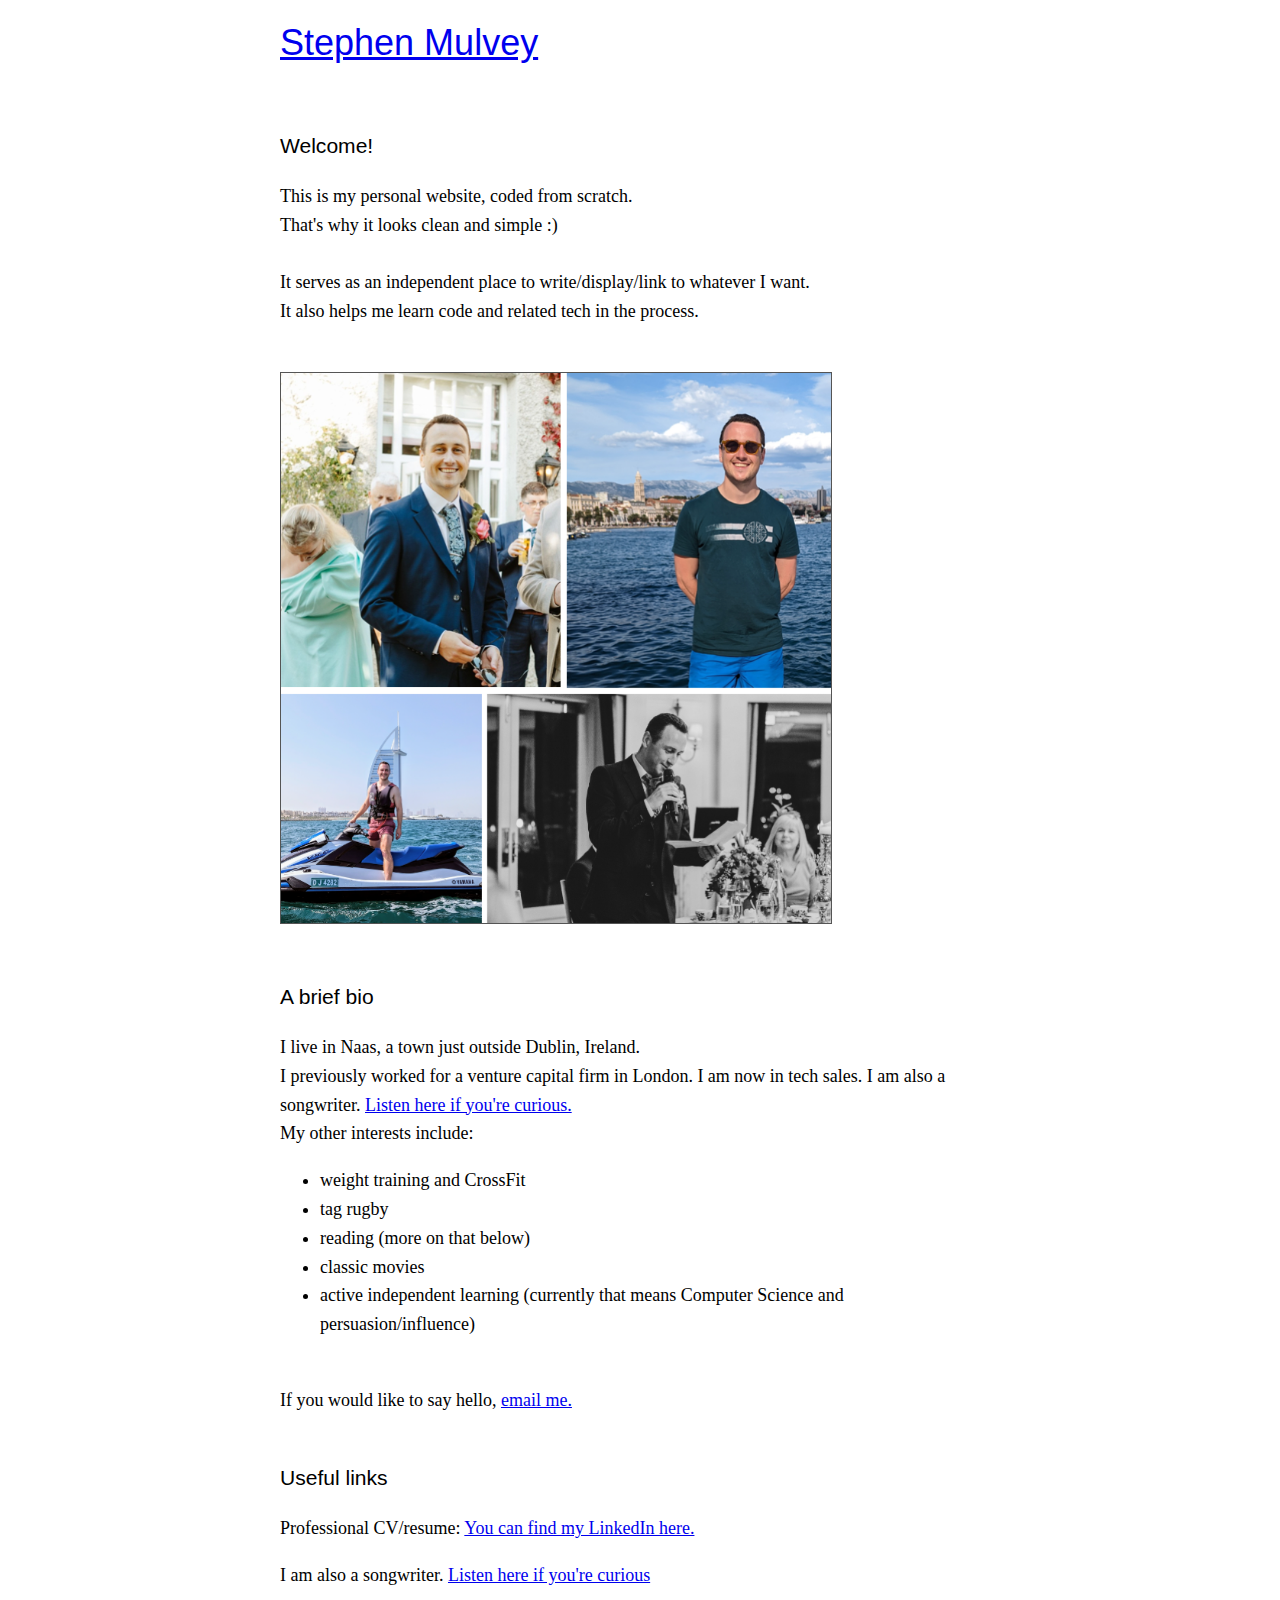
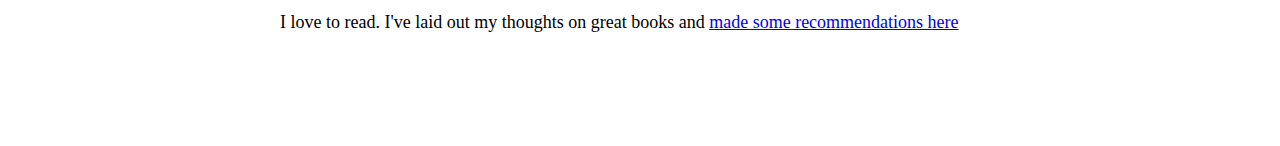
<file: index.html>
<!DOCTYPE html>
<html>


<head>
 
<meta name="viewport" content="width=device-width, initial-scale=1.0">
  
<link rel="stylesheet" href="style.css">

  <style>
img {
  border: 1px solid #555;
}
</style>

 </head>

<body>

<h1><a href=https://stephenmulvey.net>Stephen Mulvey</a></h1>
<br>
<h3> Welcome! </h3>
<p> This is my personal website, coded from scratch. <br>
That's why it looks clean and simple :) <br>
<br>
It serves as an independent place to write/display/link to whatever I want. <br>
It also helps me learn code and related tech in the process. <br>
</p>
<br>
<img src="Website Photo.png" alt="Images of Stephen" width="550" height="550"><br>
<br>
<h3> A brief bio </h3> 
<p>I live in Naas, a town just outside Dublin, Ireland.<br>
I previously worked for a venture capital firm in London. I am now in tech sales. I am also a songwriter. 
 <a href="https://open.spotify.com/track/0FRUKaNQhztqMc3tGwEoov?si=rmYVUPjXTNm8-CFqXqunXQ&context=spotify%3Aalbum%3A4McOOcL7lzdKR31S01Wnu7">Listen here if you're curious.</a><br>
My other interests include: 
 <ul>
  <li>weight training and CrossFit</li>
  <li>tag rugby</li>
  <li>reading (more on that below) </li>
  <li>classic movies </li>
  <li>active independent learning (currently that means Computer Science and persuasion/influence)  </li>
</ul>
<br>
If you would like to say hello, <a href=mailto:stephenmulvey1@gmail.com>email me.</a><br>
<br>
<h3> Useful links </h3> 
<p>Professional CV/resume: <a href="https://www.linkedin.com/in/stephenmulvey/">You can find my LinkedIn here.</a>
<br>
<p> I am also a songwriter.  
<a href="https://open.spotify.com/track/0FRUKaNQhztqMc3tGwEoov?si=rmYVUPjXTNm8-CFqXqunXQ&context=spotify%3Aalbum%3A4McOOcL7lzdKR31S01Wnu7">Listen here if you're curious</a>
<br>
 <p> I love to read. I've laid out my thoughts on great books and 
<a href="https://stephenmulvey.net/reading.html">made some recommendations here</a>
<br>
<br>
<br>
<br>



</body>
</html>
</file>
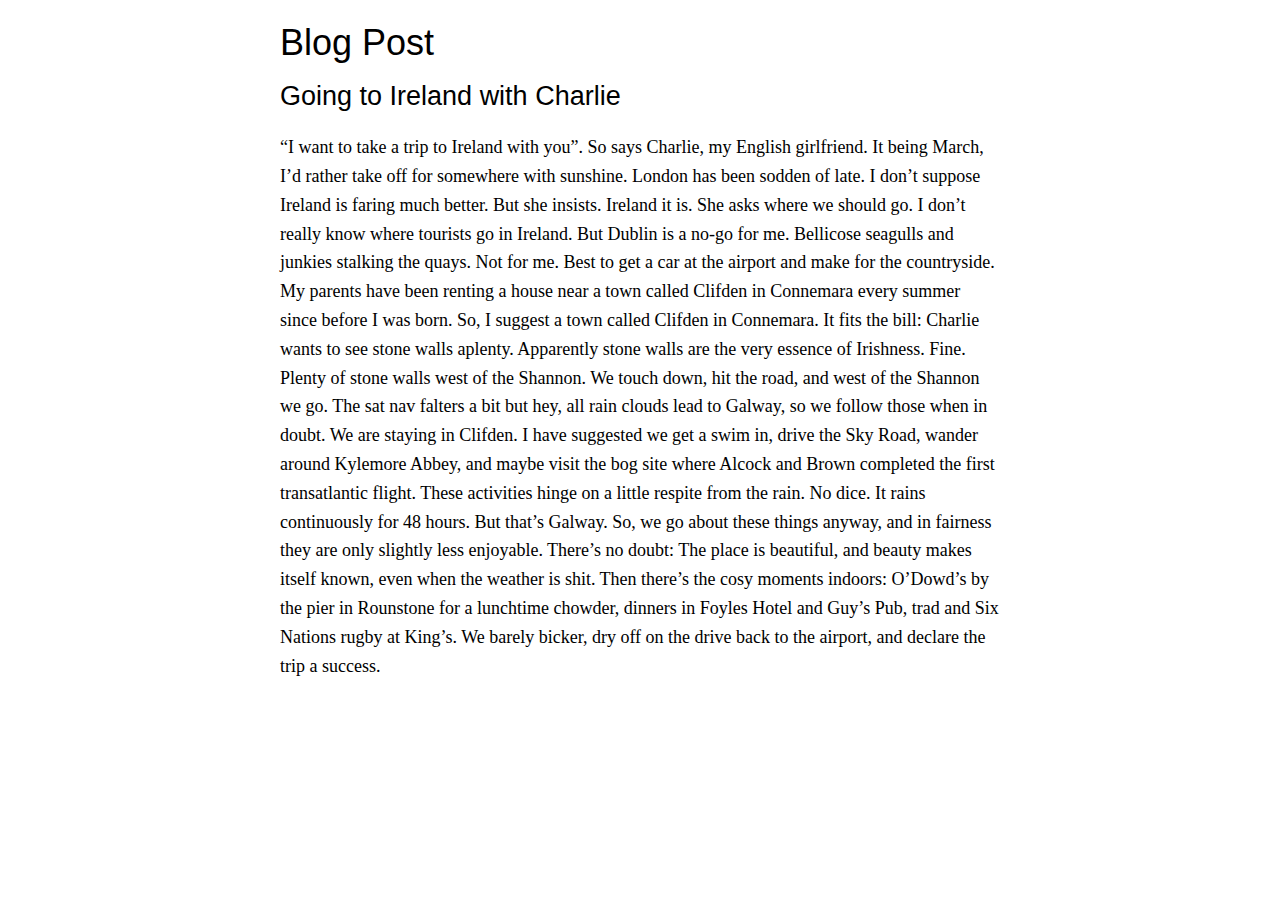
<file: blog-post-ireland-trip.html>
<!DOCTYPE html>
<html>


<head>

<link rel="stylesheet" href="style.css">

</head>



<body>

<h1>Blog Post</h1>

<h2> Going to Ireland with Charlie </h2>

<p> “I want to take a trip to Ireland with you”. So says Charlie, my English girlfriend. It being March, I’d rather take off for somewhere with sunshine. London has been sodden of late. I don’t suppose Ireland is faring much better. But she insists. Ireland it is. 

She asks where we should go. I don’t really know where tourists go in Ireland. But Dublin is a no-go for me. Bellicose seagulls and junkies stalking the quays. Not for me. 

Best to get a car at the airport and make for the countryside. My parents have been renting a house near a town called Clifden in Connemara every summer since before I was born. So, I suggest a town called Clifden in Connemara. It fits the bill: Charlie wants to see stone walls aplenty. Apparently stone walls are the very essence of Irishness. Fine. Plenty of stone walls west of the Shannon. 

We touch down, hit the road, and west of the Shannon we go. The sat nav falters a bit but hey, all rain clouds lead to Galway, so we follow those when in doubt. 

We are staying in Clifden. I have suggested we get a swim in, drive the Sky Road, wander around Kylemore Abbey, and maybe visit the bog site where Alcock and Brown completed the first transatlantic flight. 

These activities hinge on a little respite from the rain. No dice. It rains continuously for 48 hours. But that’s Galway. So, we go about these things anyway, and in fairness they are only slightly less enjoyable. There’s no doubt: The place is beautiful, and beauty makes itself known, even when the weather is shit. 

Then there’s the cosy moments indoors: O’Dowd’s by the pier in Rounstone for a lunchtime chowder, dinners in Foyles Hotel and Guy’s Pub, trad and Six Nations rugby at King’s. 

We barely bicker, dry off on the drive back to the airport, and declare the trip a success. 


<br>




</body>
</html>
</file>
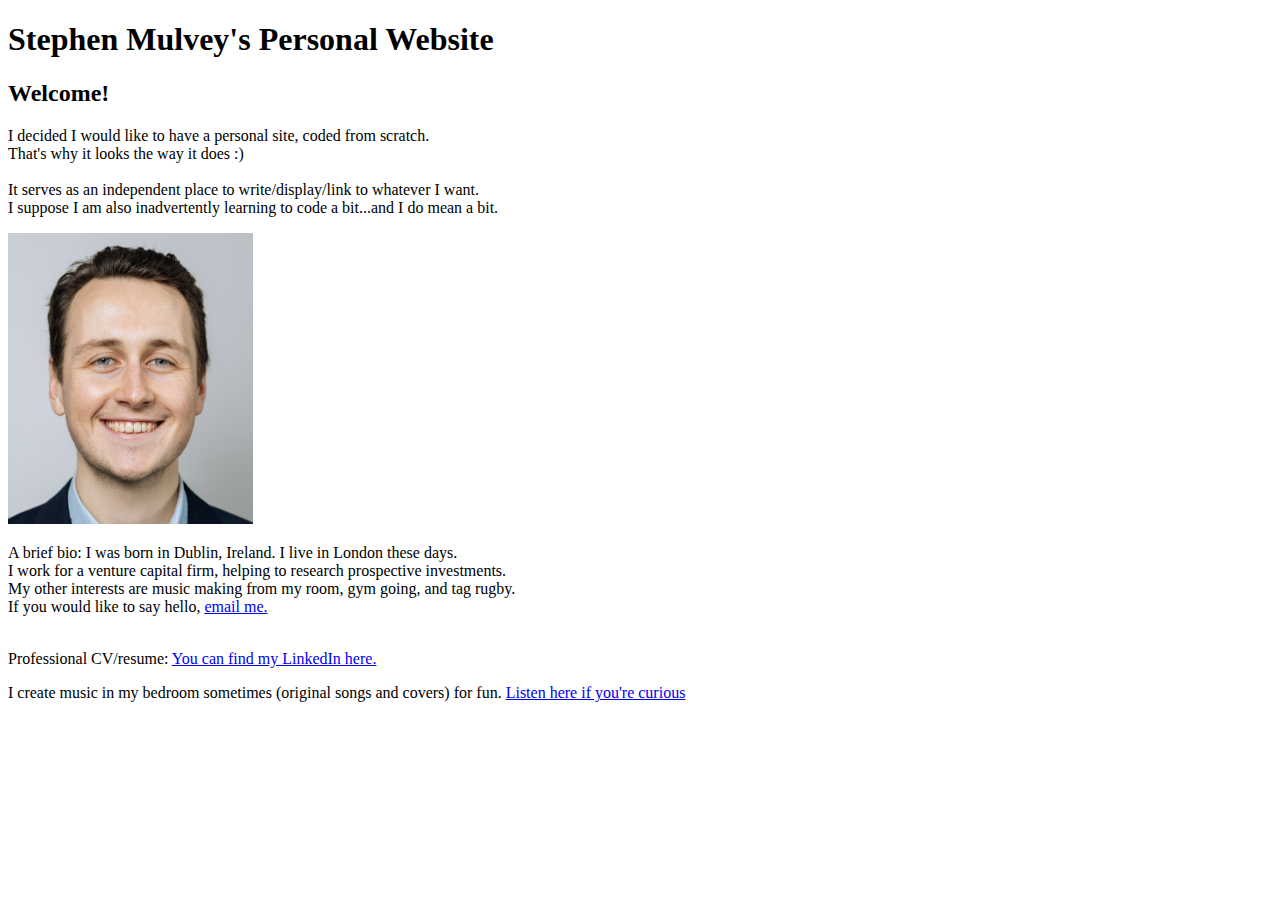
<file: hello.html>
<!DOCTYPE html>
<html>


<head>

<meta http-equiv="Content-Type" content="text/html; charset=UTF-8">

<style>

body {background-color: white
;}

h1   {
color: black;
}

p    {
color: black;
}

</style>

</head>



<body>

<h1>Stephen Mulvey's Personal Website</h1>

<h2> Welcome! </h2>

<p> I decided I would like to have a personal site, coded from scratch. <br>
That's why it looks the way it does :) <br>
<br>
It serves as an independent place to write/display/link to whatever I want. <br>
I suppose I am also inadvertently learning to code a bit...and I do mean a bit. <br>
</p>
<img src="headshot.jpg" alt="Stephen's headshot" width="244.6" height="291.4"><br>
<p>A brief bio: I was born in Dublin, Ireland. I live in London these days.<br>
I work for a venture capital firm, helping to research prospective investments. <br>
My other interests are music making from my room, gym going, and tag rugby. <br>
If you would like to say hello, <a href=mailto:stephenmulvey1@gmail.com>email me.</a><br>
<br>
<p>Professional CV/resume: <a href="https://www.linkedin.com/in/stephenmulvey/">You can find my LinkedIn here.</a><br>
<p> I create music in my bedroom sometimes (original songs and covers) for fun. 
<a href="https://stephenmulvey.bandcamp.com/album/april-23-project/">Listen here if you're curious</a>
</p>



</body>
</html>
</file>
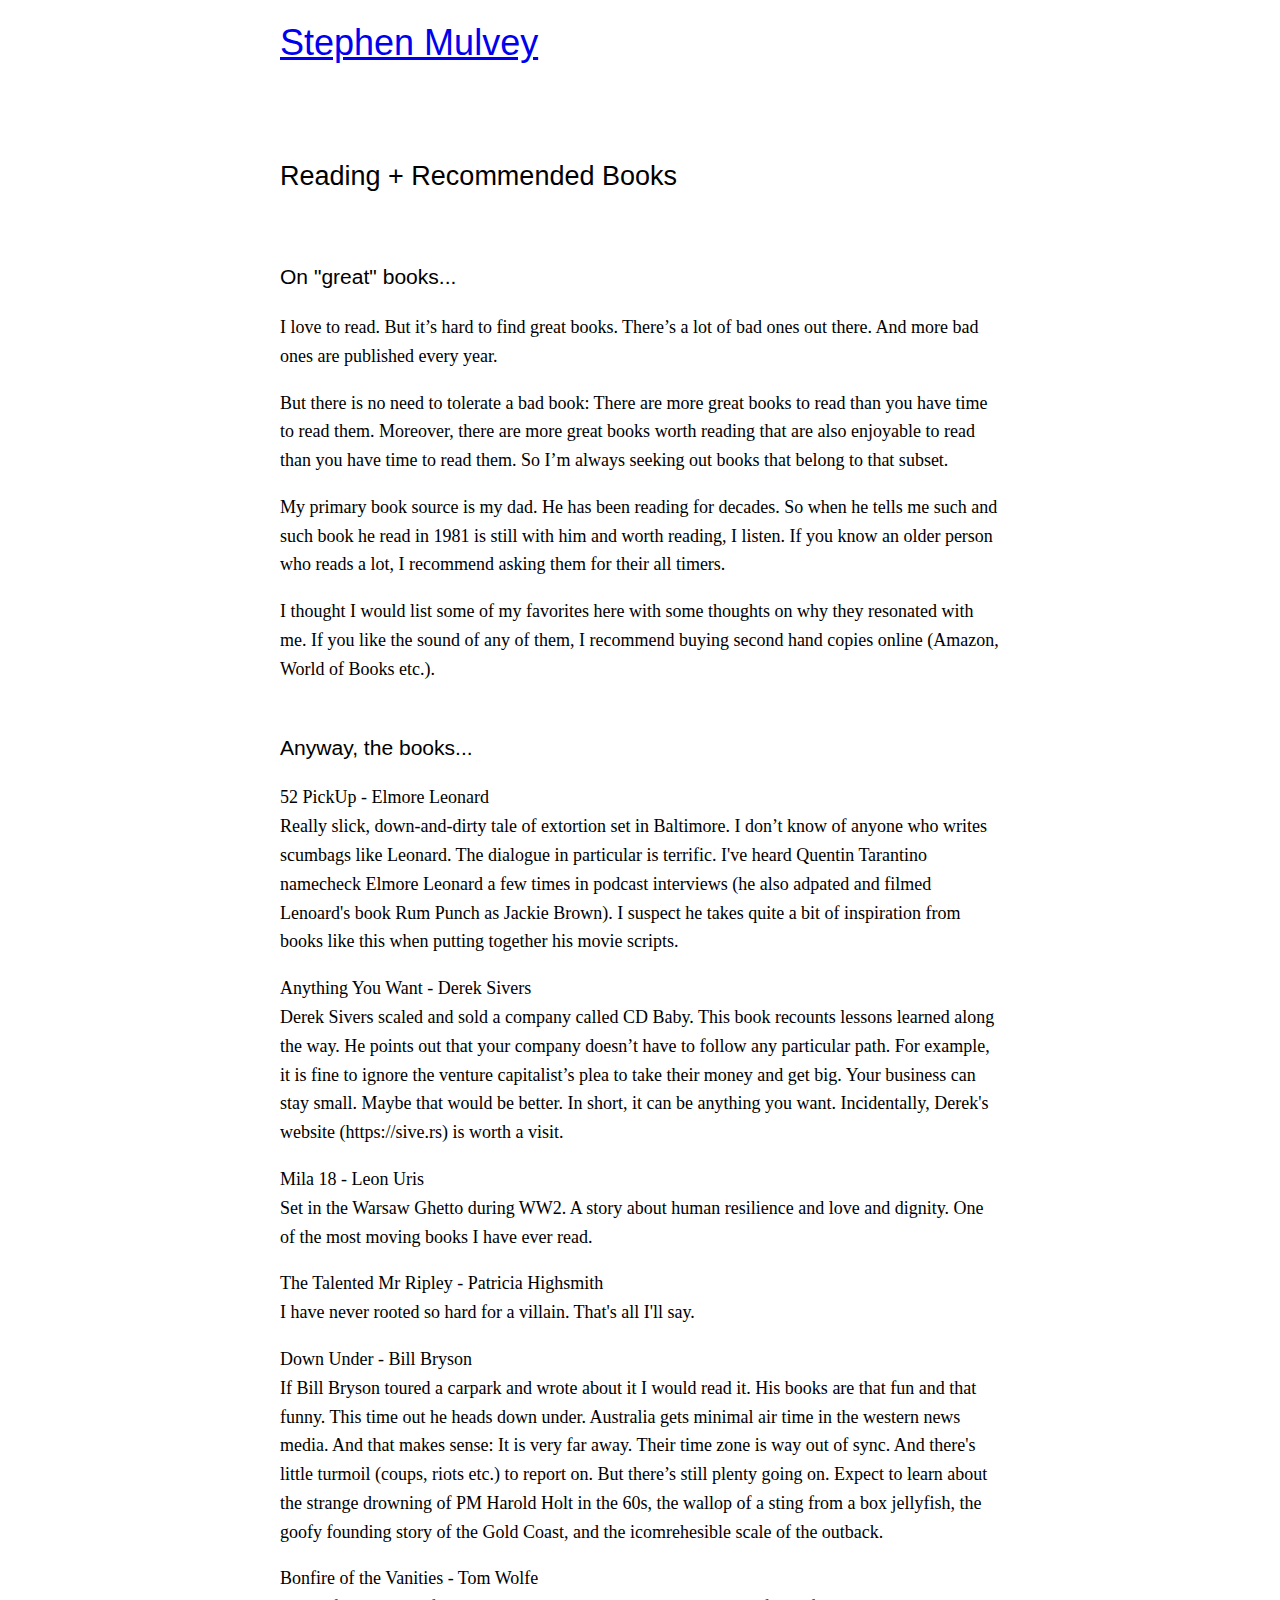
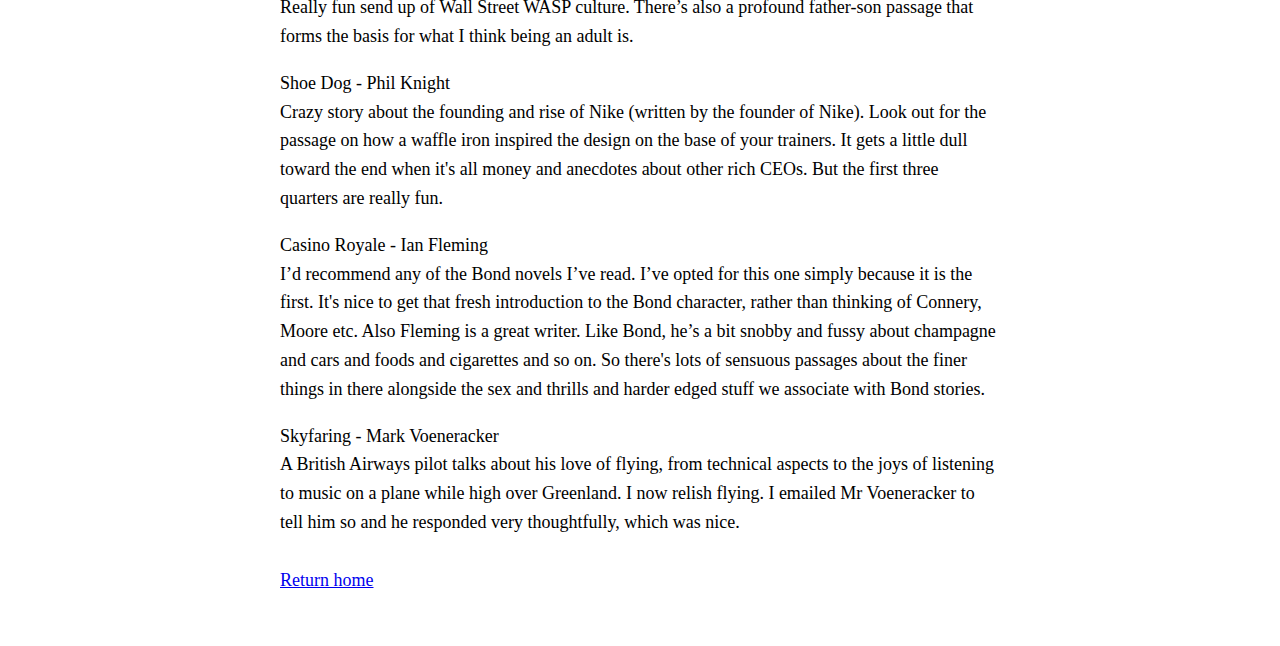
<file: reading.html>
<!DOCTYPE html>
<html>


<head>

<meta name="viewport" content="width=device-width, initial-scale=1.0">
  
<link rel="stylesheet" href="style.css">

</head>



<body>

<h1><a href=https://stephenmulvey.net>Stephen Mulvey</a></h1>
<br>
<br>
<h2>Reading + Recommended Books</h2>
<br>

<h3> On "great" books... </h3>
<p>  I love to read. But it’s hard to find great books. There’s a lot of bad ones out there. And more bad ones are published every year.  
  <br>
 <p>  But there is no need to tolerate a bad book: There are more great books to read than you have time to read them. 
 Moreover, there are more great books worth reading that are also enjoyable to read than you have time to read them. 
 So I’m always seeking out books that belong to that subset.   
  <br>
  <p>  My primary book source is my dad. He has been reading for decades. 
  So when he tells me such and such book he read in 1981 is still with him and worth reading, I listen. 
  If you know an older person who reads a lot, I recommend asking them for their all timers.    
  <br>
   <p>  I thought I would list some of my favorites here with some thoughts on why they resonated with me. 
   If you like the sound of any of them, I recommend buying second hand copies online (Amazon, World of Books etc.).    
  <br>
  <br>
  <h3> Anyway, the books... </h3>
<p>  52 PickUp - Elmore Leonard <br>
Really slick, down-and-dirty tale of extortion set in Baltimore. 
I don’t know of anyone who writes scumbags like Leonard. The dialogue in particular is terrific. I've heard Quentin Tarantino namecheck
  Elmore Leonard a few times in podcast interviews (he also adpated and filmed Lenoard's book Rum Punch as Jackie Brown). I suspect he takes quite
  a bit of inspiration from books like this when putting together his movie scripts. 
  <br>
<p>  Anything You Want - Derek Sivers <br>
Derek Sivers scaled and sold a company called CD Baby. This book recounts lessons learned along the way. 
  He points out that your company doesn’t have to follow any particular path. 
  For example, it is fine to ignore the venture capitalist’s plea to take their money and get big. 
  Your business can stay small. Maybe that would be better. In short, it can be anything you want. Incidentally, Derek's website (https://sive.rs) is worth a visit.
 <br>
  <p>  Mila 18 - Leon Uris <br>
Set in the Warsaw Ghetto during WW2. A story about human resilience and love and dignity. 
One of the most moving books I have ever read. 
 <br>
 <p>  The Talented Mr Ripley - Patricia Highsmith <br>
I have never rooted so hard for a villain. That's all I'll say. 
 <br>
<p>  Down Under - Bill Bryson <br>
If Bill Bryson toured a carpark and wrote about it I would read it. His books are that fun and that funny. This time out he heads down under.
  Australia gets minimal air time in the western news media. 
  And that makes sense: It is very far away. Their time zone is way out of sync. And there's little turmoil (coups, riots etc.) to report on. 
  But there’s still plenty going on. 
  Expect to learn about the strange drowning of PM Harold Holt in the 60s, the wallop of a sting from a box jellyfish, the goofy founding story of the Gold Coast,
  and the icomrehesible scale of the outback.  
 <br>
<p>  Bonfire of the Vanities - Tom Wolfe <br>
Really fun send up of Wall Street WASP culture. There’s also a profound father-son passage that forms the basis for what I think being an adult is. 
 <br>
<p> Shoe Dog - Phil Knight <br>
Crazy story about the founding and rise of Nike (written by the founder of Nike). Look out for the passage on how a waffle iron inspired the design on the base of your trainers. 
  It gets a little dull toward the end when it's all money and anecdotes about other rich CEOs. But the first three quarters are really fun. 
<br>
<p> Casino Royale - Ian Fleming <br>
I’d recommend any of the Bond novels I’ve read. I’ve opted for this one simply because it is the first. 
  It's nice to get that fresh introduction to the Bond character, rather than thinking of Connery, Moore etc. 
  Also Fleming is a great writer. Like Bond, he’s a bit snobby and fussy about champagne and cars and foods and cigarettes and so on. 
  So there's lots of sensuous passages about the finer things in there alongside the sex and thrills and harder edged stuff we associate with Bond stories. 
<br>
<p> Skyfaring - Mark Voeneracker <br>
A British Airways pilot talks about his love of flying, from technical aspects to the joys of listening to music on a plane while high over Greenland. 
  I now relish flying. I emailed Mr Voeneracker to tell him so and he responded very thoughtfully, which was nice. 
<br>
<br>
 <a href="https://stephenmulvey.net">Return home</a>
 <br>
 <br>
  
  
  




</body>
</html>
</file>
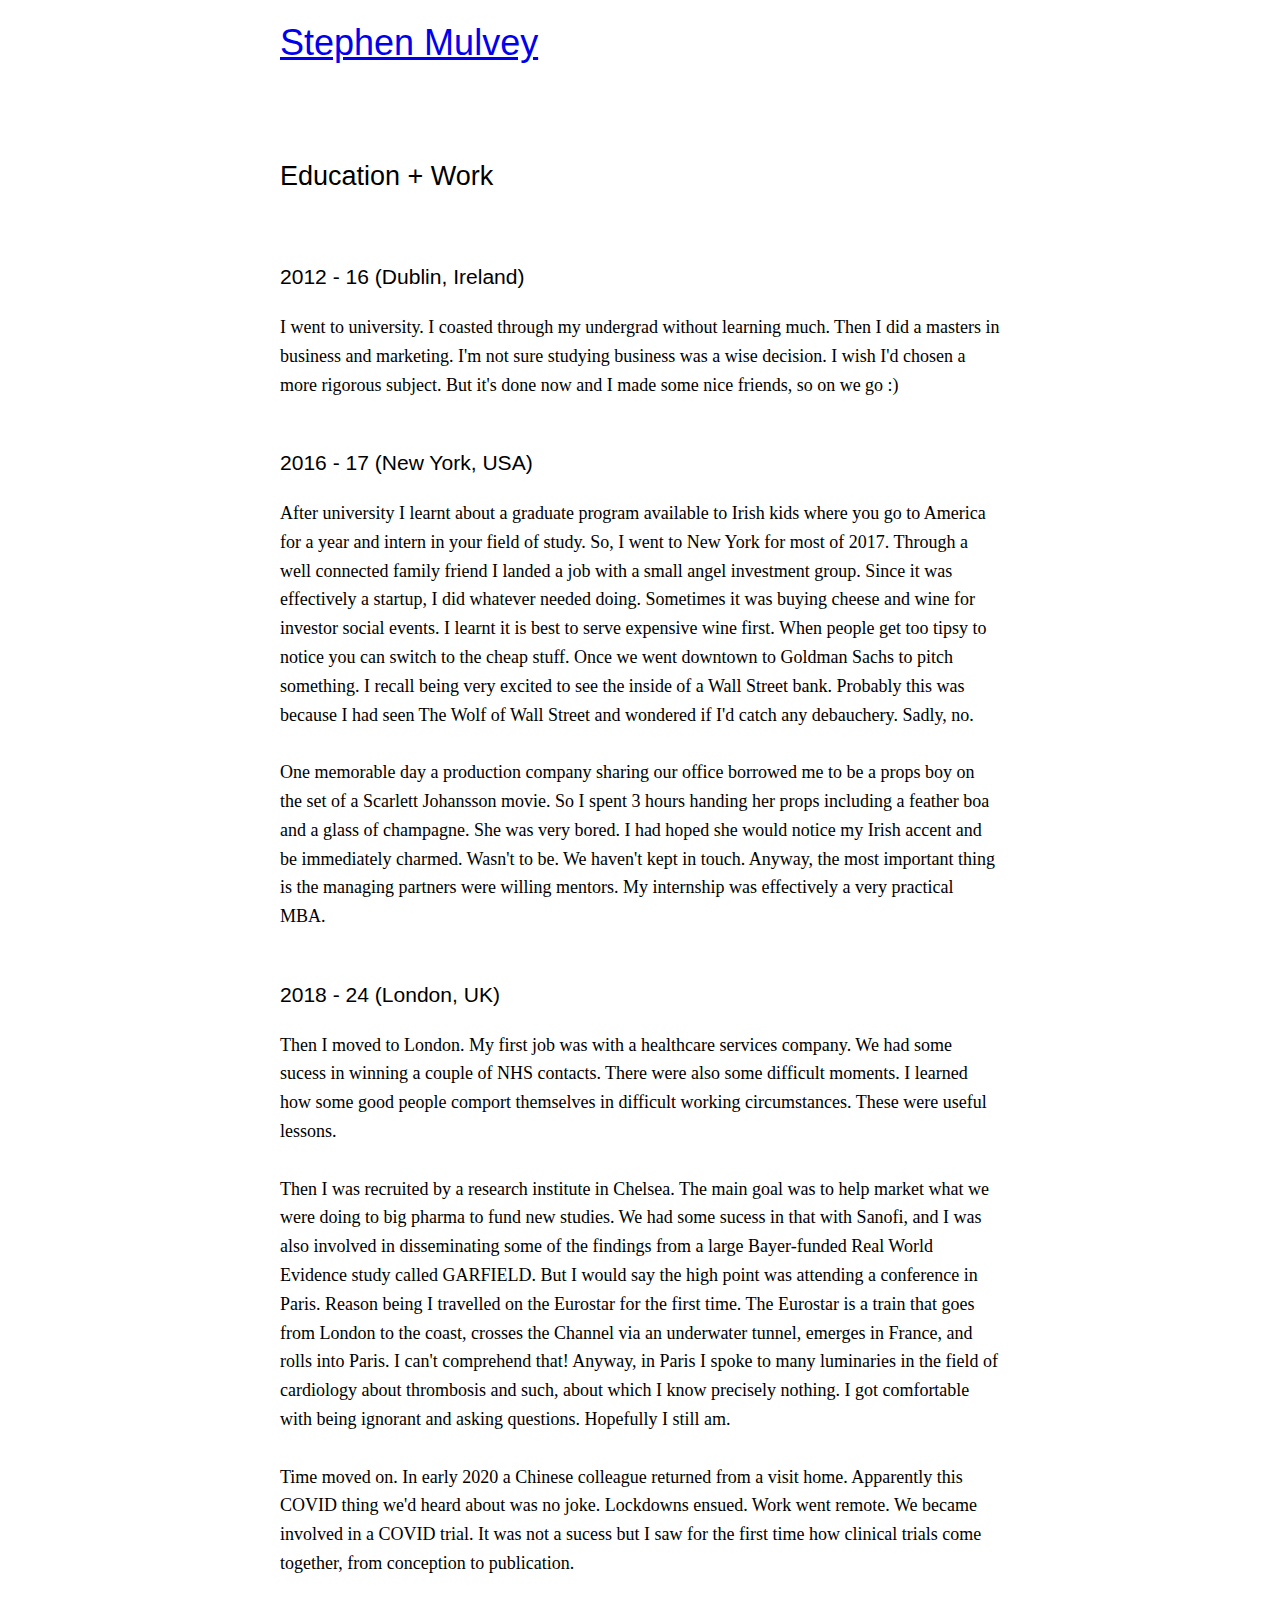
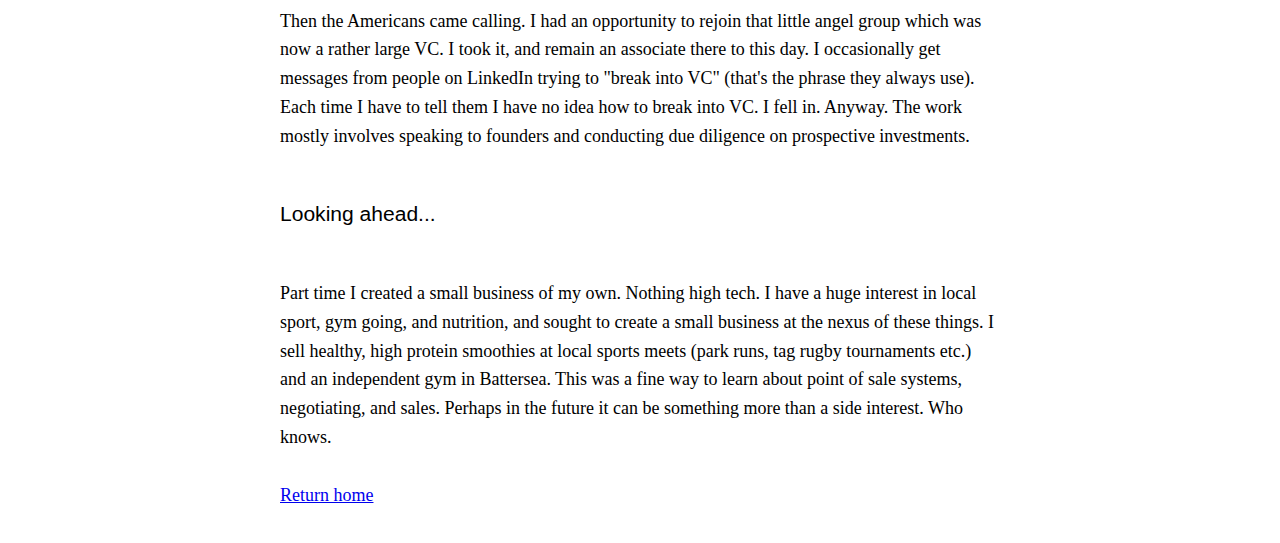
<file: work.html>
<!DOCTYPE html>
<html>


<head>

<meta name="viewport" content="width=device-width, initial-scale=1.0">
  
<link rel="stylesheet" href="style.css">

</head>



<body>
<h1><a href=https://stephenmulvey.net>Stephen Mulvey</a></h1>
<br>
<br>
<h2>Education + Work</h2>
<br>

<h3> 2012 - 16 (Dublin, Ireland) </h3>
<p>  I went to university. I coasted through my undergrad without learning much. Then I did a masters in business and marketing.
  I'm not sure studying business was a wise decision. 
  I wish I'd chosen a more rigorous subject. 
  But it's done now and I made some nice friends, so on we go :) 
  <br>
  <br>
  <h3> 2016 - 17 (New York, USA) </h3>
  After university I learnt about a graduate program available to Irish kids where you go to America for a year and intern in your field of study.
  So, I went to New York for most of 2017. Through a well connected family friend I landed a job with a small angel investment group.
  Since it was effectively a startup, I did whatever needed doing. Sometimes it was buying cheese and wine for investor social events.
  I learnt it is best to serve expensive wine first. When people get too tipsy to notice you can switch to the cheap stuff.
  Once we went downtown to Goldman Sachs to pitch something. I recall being very excited to see the inside of a Wall Street bank. 
  Probably this was because I had seen The Wolf of Wall Street and wondered if I'd catch any debauchery. Sadly, no.
  <br>
  <br>
  One memorable day a production company sharing our office borrowed me to be a props boy on the set of a Scarlett Johansson movie.
  So I spent 3 hours handing her props including a feather boa and a glass of champagne. She was very bored.
  I had hoped she would notice my Irish accent and be immediately charmed. Wasn't to be. We haven't kept in touch.
  Anyway, the most important thing is the managing partners were willing mentors. My internship was effectively a very practical MBA.
  <br>
  <br>
  <h3> 2018 - 24 (London, UK) </h3>
  Then I moved to London. My first job was with a healthcare services company. We had some sucess in winning a couple of NHS contacts. 
  There were also some difficult moments. I learned how some good people comport themselves in difficult working circumstances.
  These were useful lessons.
  <br>
  <br>
  Then I was recruited by a research institute in Chelsea. The main goal was to help market what we were doing to big pharma
  to fund new studies. We had some sucess in that with Sanofi, and I was also involved in disseminating some of the findings from a large Bayer-funded Real World Evidence study called GARFIELD.
  But I would say the high point was attending a conference in Paris. Reason being I travelled  on the Eurostar for the first time. The Eurostar is a train that goes from London to the coast,
  crosses the Channel via an underwater tunnel, emerges in France, and rolls into Paris. I can't  comprehend that! Anyway, in Paris I spoke to many luminaries in the field of cardiology about thrombosis and such, about which I know precisely nothing.
  I got comfortable with being ignorant and asking questions. Hopefully I still am.
  <br>
  <br>
  Time moved on. In early 2020 a Chinese colleague returned from a visit home. Apparently this COVID thing we'd heard about was no joke.
  Lockdowns ensued. Work went remote. We became involved in a COVID trial. It was not a sucess but I saw for the first time how clinical trials come together, from conception to publication.
  <br>
  <br>
  Then the Americans came calling. I had an opportunity to rejoin that little angel group which was now a rather large VC.
  I took it, and remain an associate there to this day. I occasionally get messages from people on LinkedIn trying to "break into VC"
  (that's the phrase they always use). Each time I have to tell them I have no idea how to break into VC. I fell in. Anyway.
  The work mostly involves speaking to founders and conducting due diligence on prospective investments.
 <br>
 <br>
  <h3> Looking ahead... </h3> 
 <br>
  Part time I created a small business of my own. Nothing high tech. 
  I have a huge interest in local sport, gym going, and nutrition, and sought to create a small business at the nexus of these things.
  I sell healthy, high protein smoothies at local sports meets (park runs, tag rugby tournaments etc.) and an independent gym in Battersea.
  This was a fine way to learn about point of sale systems, negotiating, and sales. Perhaps in the future it can be something more than a side interest. Who knows. 
  <br>
 <br>
 <a href="https://stephenmulvey.net">Return home</a>
 <br>
 <br>
  
  
  




</body>
</html>
</file>
<file: style.css>
body {
  max-width: 40em;
  margin: 0 auto;
  padding: 5px;
  font-family: Georgia, serif;
  font-size: 18px;
  line-height: 1.6em;
  color: black;
}
h1, h2, h3 {
  font-family: sans-serif;
  font-weight: normal;
}
</file>
